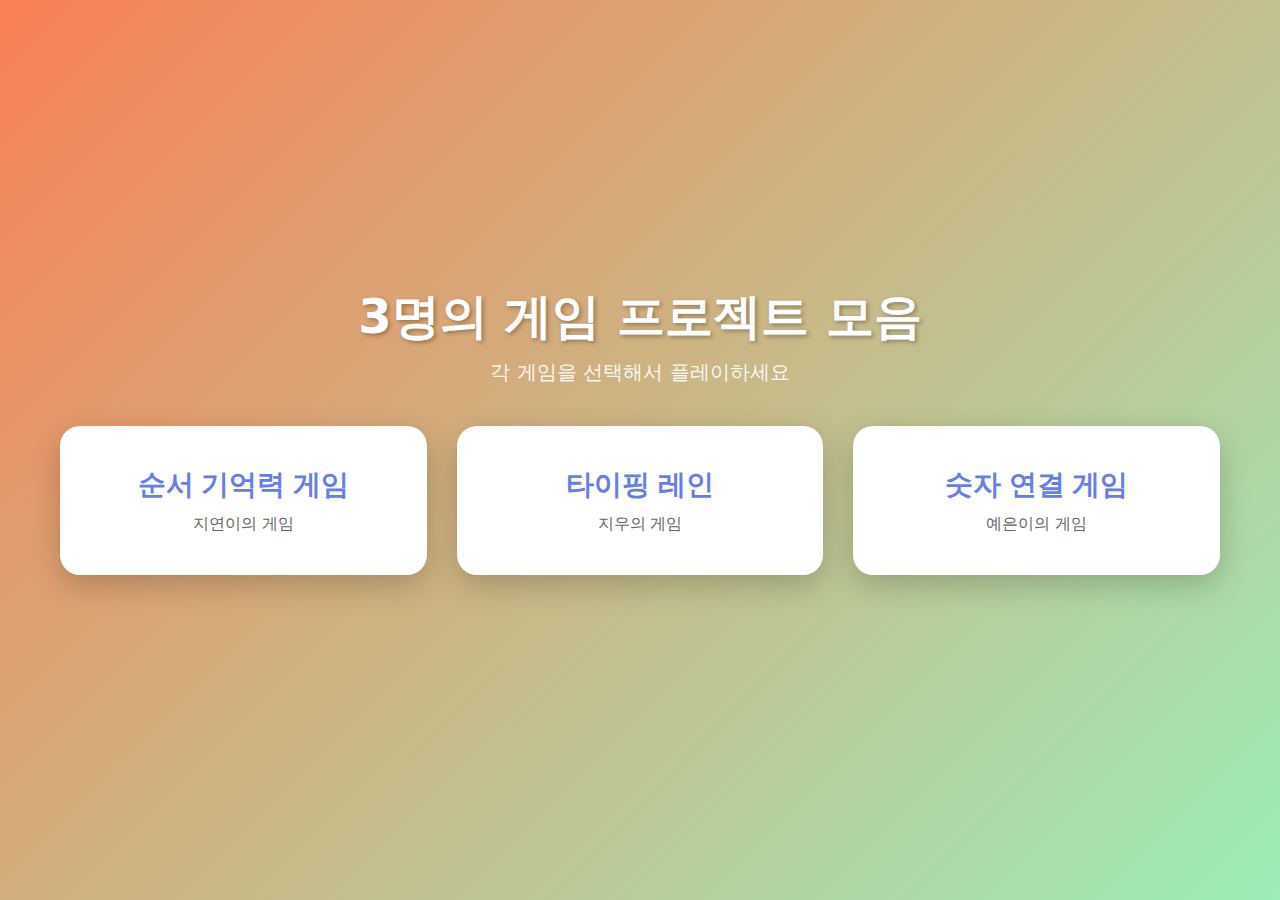
<file: index.html>
<!DOCTYPE html>
<html lang="ko">
<head>
    <meta charset="UTF-8">
    <title>3인 게임 프로젝트 모음</title>
    <link rel="stylesheet" href="styles.css">
    <script src="scripts.js"></script>
</head>

<body>
    <div class="main-container">
        <header>
            <h1>3명의 게임 프로젝트 모음</h1>
            <p>각 게임을 선택해서 플레이하세요</p>
        </header>

        <div class="game-selector">
            <button class="game-btn" onclick="showGame('지연')">
                <h2>순서 기억력 게임</h2>
                <p>지연이의 게임</p>
            </button>
            <button class="game-btn" onclick="showGame('지우')">
                <h2>타이핑 레인</h2>
                <p>지우의 게임</p>
            </button>
            <button class="game-btn" onclick="showGame('예은')">
                <h2>숫자 연결 게임</h2>
                <p>예은이의 게임</p>
            </button>
        </div>

        <!-- 이지연 게임 -->
        <div id="lee-game" class="game-container hidden">
            <button class="back-btn" onclick="backToMenu()">메뉴로 돌아가기</button>
            <div class="wrap">
                <h1>순서 기억력 게임</h1>
                <div class="info">
                    <span>라운드: <span id="lee-round">1</span></span>
                    <span>정답: <span id="lee-score">0</span></span>
                    <span>이전 점수: <span id="lee-prevScore">0</span></span>
                    <span>최고 라운드: <span id="lee-bestRound">1</span></span>
                </div>
                <div id="lee-board" class="board" aria-live="polite"></div>
                <div class="controls">
                    <button id="lee-restart">다시 시작</button>
                    <button id="lee-hardModeBtn">하드모드</button>
                    <span id="lee-timer" style="display:none;margin-left:18px;font-size:18px;color:#d7263d;"></span>
                </div>
                <div class="message" id="lee-message"></div>
            </div>
        </div>

        <!-- 양지우 게임 -->
        <div id="yang-game" class="game-container hidden">
            <button class="back-btn" onclick="backToMenu()">메뉴로 돌아가기</button>
            <canvas id="yang-canvas"></canvas>
            <div class="ui-layer">
                <div class="score-board">
                    SCORE: <span id="yang-score">0</span>
                </div>
                <div class="input-container">
                    <input type="text" id="yang-input" placeholder="Type text & Press Enter" autocomplete="off">
                </div>
            </div>
            <div id="yang-start-modal" class="modal">
                <div class="modal-content">
                    <h1 class="text-3xl">TYPING RAIN</h1>
                    <p class="text-gray">Type the falling words and press <b>ENTER</b> before they hit the floor!</p>
                    <button class="btn" onclick="yangGame.start()">GAME START</button>
                </div>
            </div>
            <div id="yang-over-modal" class="modal hidden">
                <div class="modal-content">
                    <h1 class="text-3xl">GAME OVER</h1>
                    <p class="text-xl">Final Score: <span id="yang-final-score" class="font-bold">0</span></p>
                    <button class="btn" onclick="yangGame.start()">RETRY</button>
                </div>
            </div>
        </div>

        <!-- 김예은 게임 -->
        <div id="number-game" class="game-container hidden">
            <button class="back-btn" onclick="backToMenu()">메뉴로 돌아가기</button>
            <h1>Number Touch Game</h1>
            <p>1부터 50까지 순서대로 누르세요 (틀리면 패널티 있음)</p>
            <div id="number-best">최고 기록: 없음</div>
            <div id="number-timer">0.00s</div>
            <div id="number-board"></div>
        </div>
    </div>
</body>
</html>
</file>
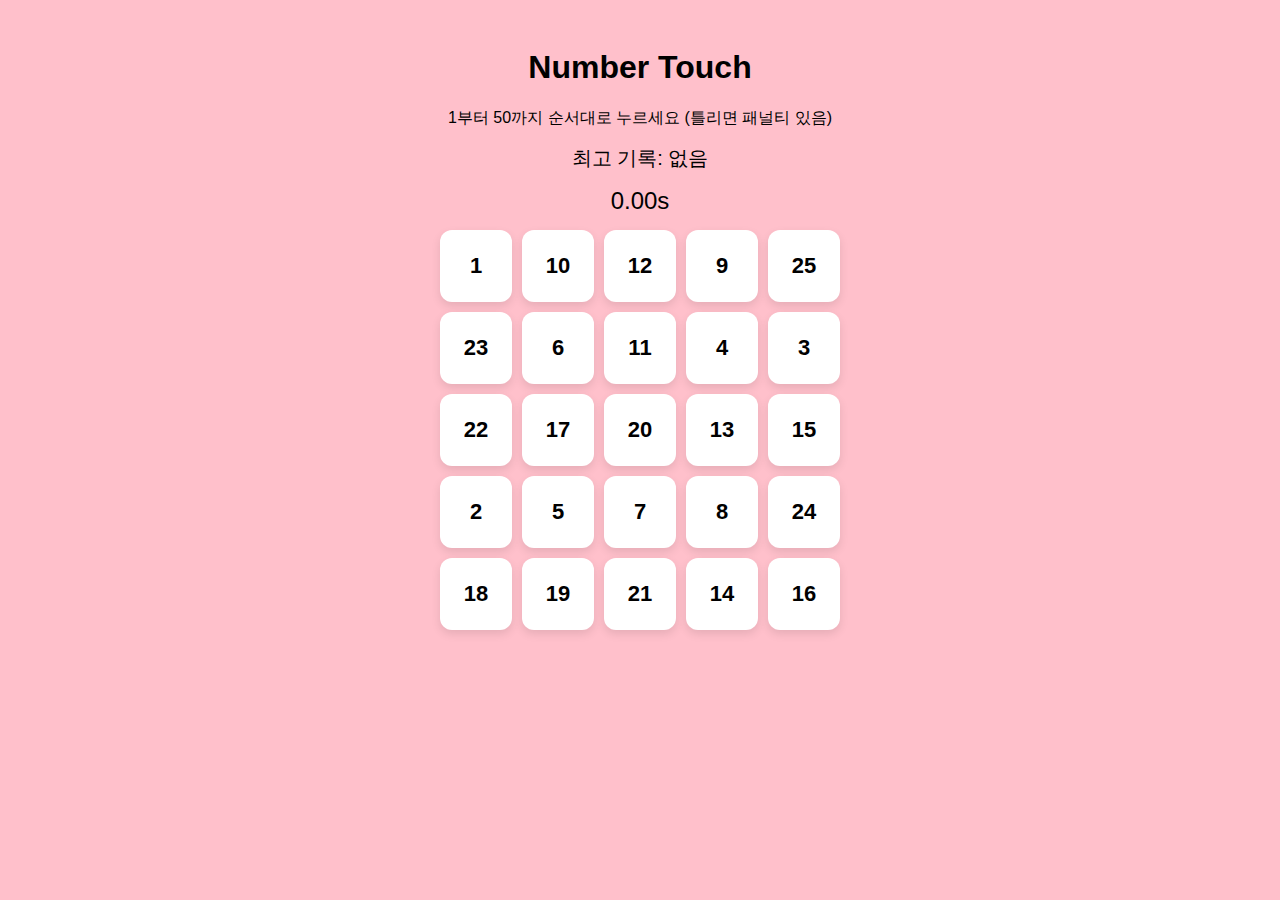
<file: 숫자연결.html>
<!DOCTYPE html>
<html lang="ko">

<head>
  <meta charset="UTF-8">
  <title>Number Touch</title>
  <link rel="stylesheet" href="number_style.css">
  <script defer src="number_script.js"></script>
</head>

<body>
  <h1>Number Touch</h1>
  <p>1부터 50까지 순서대로 누르세요 (틀리면 패널티 있음)</p>

  <div id="best">최고 기록: 없음</div>
  <div id="timer">0.00s</div>
  <div id="game"></div>
</body>

</html>
</file>
<file: styles.css>
/* ===== 공통 스타일 ===== */
* {
  box-sizing: border-box;
  margin: 0;
  padding: 0;
}

body {
  font-family: 'Noto Sans KR', 'Segoe UI', system-ui, Arial, sans-serif;
  background: linear-gradient(135deg, #f98054 0%, #9cedb8 100%);
  min-height: 100vh;
  display: flex;
  align-items: center;
  justify-content: center;
}

.main-container {
  width: 100%;
  max-width: 1200px;
  padding: 20px;
}

header {
  text-align: center;
  color: white;
  margin-bottom: 40px;
}

header h1 {
  font-size: 48px;
  margin-bottom: 10px;
  text-shadow: 2px 2px 4px rgba(0,0,0,0.3);
}

header p {
  font-size: 20px;
  opacity: 0.9;
}

/* ===== 게임 선택 버튼 ===== */
.game-selector {
  display: grid;
  grid-template-columns: repeat(auto-fit, minmax(300px, 1fr));
  gap: 30px;
  margin-bottom: 40px;
}

.game-btn {
  background: white;
  border: none;
  border-radius: 20px;
  padding: 40px 30px;
  cursor: pointer;
  transition: transform 0.3s, box-shadow 0.3s;
  box-shadow: 0 10px 30px rgba(0,0,0,0.2);
}

.game-btn:hover {
  transform: translateY(-10px);
  box-shadow: 0 15px 40px rgba(0,0,0,0.3);
}

.game-btn h2 {
  font-size: 28px;
  color: #667eea;
  margin-bottom: 10px;
}

.game-btn p {
  font-size: 16px;
  color: #666;
}

/* ===== 게임 컨테이너 ===== */
.game-container {
  background: white;
  border-radius: 20px;
  padding: 30px;
  box-shadow: 0 10px 30px rgba(0,0,0,0.2);
  position: relative;
}

.game-container.hidden {
  display: none;
}

.back-btn {
  position: absolute;
  top: 20px;
  left: 20px;
  background: #667eea;
  color: white;
  border: none;
  padding: 10px 20px;
  border-radius: 10px;
  font-size: 16px;
  cursor: pointer;
  transition: background 0.3s;
  z-index: 100;
}

.back-btn:hover {
  background: #764ba2;
}

/* 지연이 게임 버튼 */
#lee-game .back-btn {
  background: white;
  color: #667eea;
  border: 2px solid #667eea;
}

#lee-game .back-btn:hover {
  background: #f0f0ff;
}

/* 지우 게임 버튼 */
#yang-game .back-btn {
  background: rgba(255, 255, 255, 0.9);
  color: #667eea;
  border: 2px solid #667eea;
}

#yang-game .back-btn:hover {
  background: white;
}

/* 예은이 게임 버튼 */
#number-game .back-btn {
  background: white;
  color: #ff1493;
  border: 2px solid #ff1493;
}

#number-game .back-btn:hover {
  background: #fff0f5;
}

/* ===== 이지연 게임 ===== */
#lee-game .wrap {
  width: 100%;
  max-width: 700px;
  margin: 0 auto;
  padding: 24px;
}

#lee-game h1 {
  margin: 40px 0 16px;
  font-size: 28px;
  text-align: center;
  color: #102a43;
}

#lee-game .info {
  display: flex;
  gap: 18px;
  margin-bottom: 16px;
  color: #3b4252;
  justify-content: center;
  font-size: 18px;
  flex-wrap: wrap;
}

#lee-game .board {
  display: grid;
  gap: 10px;
  background: #f7fafc;
  padding: 12px;
  border-radius: 12px;
  box-shadow: 0 6px 18px rgba(16,42,67,0.06);
  width: 500px;
  margin: 20px auto;
}

#lee-game .cell {
  display: flex;
  align-items: center;
  justify-content: center;
  background: #ffe;
  border-radius: 8px;
  border: 2px solid #f3c;
  cursor: pointer;
  user-select: none;
  width: 40px;
  height: 40px;
  transition: background 0.2s, border 0.2s;
  box-shadow: 0 1px 3px rgba(0,0,0,0.04);
}

#lee-game .cell.hidden {
  background: #e0e7ef !important;
  border: 2px solid #ccd6f6;
  cursor: pointer;
}

#lee-game .cell.hidden {
  background: #e0e7ef !important;
  border: 2px solid #ccd6f6;
  cursor: pointer;
}

#lee-game .cell.correct {
  border-color: #111;
  box-shadow: 0 0 0 3px #222;
}

#lee-game .cell.wrong {
  background: #ffd6d6 !important;
  border-color: #ff3b3b;
}

#lee-game .controls {
  display: flex;
  gap: 12px;
  margin: 18px 0 0 0;
  justify-content: center;
  align-items: center;
  flex-wrap: wrap;
}

#lee-game button {
  padding: 10px 18px;
  border-radius: 8px;
  border: none;
  background: #ff7a59;
  color: #fff;
  font-size: 18px;
  font-weight: 600;
  cursor: pointer;
}

#lee-game button:active {
  transform: translateY(1px);
}

#lee-game #lee-hardModeBtn {
  background: #222;
  color: #fff;
  border: 2px solid #d7263d;
}

#lee-game #lee-hardModeBtn:active {
  background: #d7263d;
}

#lee-game .message {
  margin-top: 18px;
  text-align: center;
  font-size: 22px;
  color: #0b6830;
  min-height: 32px;
}

/* ===== 양지우 게임 ===== */
#yang-game {
  background: linear-gradient(135deg, #fbc2eb 0%, #a6c1ee 50%, #c2e9fb 100%);
  overflow: hidden;
  position: relative;
  height: 600px;
}

#yang-canvas {
  display: block;
  position: absolute;
  top: 0;
  left: 0;
  z-index: 1;
}

#yang-game .ui-layer {
  position: absolute;
  width: 100%;
  height: 100%;
  pointer-events: none;
  z-index: 10;
  display: flex;
  flex-direction: column;
  justify-content: flex-end;
  align-items: center;
}

#yang-game .score-board {
  position: absolute;
  top: 70px;
  left: 20px;
  color: #1a1a1a;
  font-size: 28px;
  font-weight: bold;
  text-shadow: 0 2px 8px rgba(255,255,255,0.8), 0 0 20px rgba(255,255,255,0.5);
  background: rgba(255, 255, 255, 0.3);
  padding: 8px 16px;
  border-radius: 12px;
  backdrop-filter: blur(10px);
}

#yang-game .input-container {
  margin-bottom: 40px;
  pointer-events: auto;
  background: rgba(255, 255, 255, 0.1);
  padding: 15px;
  border-radius: 15px;
  backdrop-filter: blur(5px);
  box-shadow: 0 4px 15px rgba(0,0,0,0.2);
}

#yang-game #yang-input {
  font-size: 20px;
  padding: 12px 24px;
  border-radius: 30px;
  border: 2px solid rgba(100,100,255,0.6);
  outline: none;
  text-align: center;
  width: 300px;
  background: rgba(255, 255, 255, 0.95);
  color: #333;
  transition: all 0.3s ease;
}

#yang-game #yang-input:focus {
  background: rgba(255, 255, 255, 1);
  border-color: #667eea;
  box-shadow: 0 0 15px rgba(102, 126, 234, 0.6);
}

#yang-game .modal {
  position: absolute;
  top: 0;
  left: 0;
  width: 100%;
  height: 100%;
  background: rgba(255, 255, 255, 0.95);
  display: flex;
  justify-content: center;
  align-items: center;
  z-index: 20;
  pointer-events: auto;
}

#yang-game .modal-content {
  background: white;
  padding: 40px;
  border-radius: 20px;
  text-align: center;
  box-shadow: 0 0 30px rgba(0,210,255,0.3);
  animation: popIn 0.3s ease-out;
  max-width: 400px;
  width: 90%;
}

#yang-game .text-3xl {
  font-size: 32px;
  font-weight: bold;
  margin-bottom: 10px;
  color: #333;
}

#yang-game .text-gray {
  color: #666;
  margin-bottom: 20px;
}

#yang-game .text-xl {
  font-size: 20px;
  color: #333;
  margin-bottom: 20px;
}

#yang-game .font-bold {
  font-weight: bold;
  color: #3a7bd5;
}

#yang-game .btn {
  margin-top: 20px;
  background: #3a7bd5;
  color: white;
  border: none;
  padding: 12px 30px;
  font-size: 18px;
  border-radius: 50px;
  cursor: pointer;
  transition: transform 0.2s, background 0.2s;
  font-weight: bold;
}

#yang-game .btn:hover {
  background: #00d2ff;
  transform: scale(1.05);
}

/* ===== 김예은 게임 ===== */
#number-game {
  background: pink;
  text-align: center;
  padding: 40px 30px;
}

#number-game h1 {
  margin: 20px 0 10px;
  font-size: 32px;
  color: #333;
}

#number-game p {
  margin-bottom: 20px;
  color: #666;
}

#number-game #number-best {
  font-size: 20px;
  margin-bottom: 10px;
  color: #333;
}

#number-game #number-timer {
  font-size: 24px;
  margin: 15px 0;
  color: #333;
}

#number-game #number-board {
  width: 400px;
  height: 400px;
  margin: 20px auto;
  display: grid;
  grid-template-columns: repeat(5, 1fr);
  grid-gap: 10px;
}

#number-game .btn {
  background: #fff;
  border-radius: 12px;
  font-size: 22px;
  font-weight: bold;
  display: flex;
  justify-content: center;
  align-items: center;
  cursor: pointer;
  box-shadow: 0 4px 10px rgba(0,0,0,0.1);
  transition: transform 0.1s, background 0.1s;
}

#number-game .btn:active {
  transform: scale(0.95);
}

#number-game .die {
  animation: dieFlash 0.4s;
  background: #ff6b6b !important;
}

@keyframes dieFlash {
  0% { background: #fff; }
  50% { background: #ff6b6b; }
  100% { background: #fff; }
}

@keyframes popIn {
  0% { transform: scale(0.8); opacity: 0; }
  100% { transform: scale(1); opacity: 1; }
}

.game-container.hidden,
#yang-game .modal.hidden {
  display: none !important;
}

/* 반응형 */
@media (max-width: 768px) {
  header h1 {
    font-size: 32px;
  }
  
  .game-selector {
    grid-template-columns: 1fr;
  }
  
  #number-game #number-board {
    width: 90%;
    height: auto;
    aspect-ratio: 1;
  }
}
</file>
<file: number_style.css>
body {
  background: pink;
  font-family: 'Arial';
  text-align: center;
  padding-top: 20px;
}
#game {
  width: 400px;
  height: 400px;
  margin: auto;
  display: grid;
  grid-template-columns: repeat(5, 1fr);
  grid-gap: 10px;
}
.btn {
  background: #fff;
  border-radius: 12px;
  font-size: 22px;
  font-weight: bold;
  display: flex; justify-content: center; align-items: center;
  cursor: pointer;
  box-shadow: 0 4px 10px rgba(0,0,0,0.1);
  transition: transform 0.1s, background 0.1s;
}
.btn:active { transform: scale(0.95); }
#timer { font-size: 24px; margin: 15px 0; }
#best { font-size: 20px; margin-bottom: 10px; }

.die {
  animation: dieFlash 0.4s;
  background: #ff6b6b !important;
}
@keyframes dieFlash {
  0% { background: #fff; }
  50% { background: #ff6b6b; }
  100% { background: #fff; }
}
</file>
